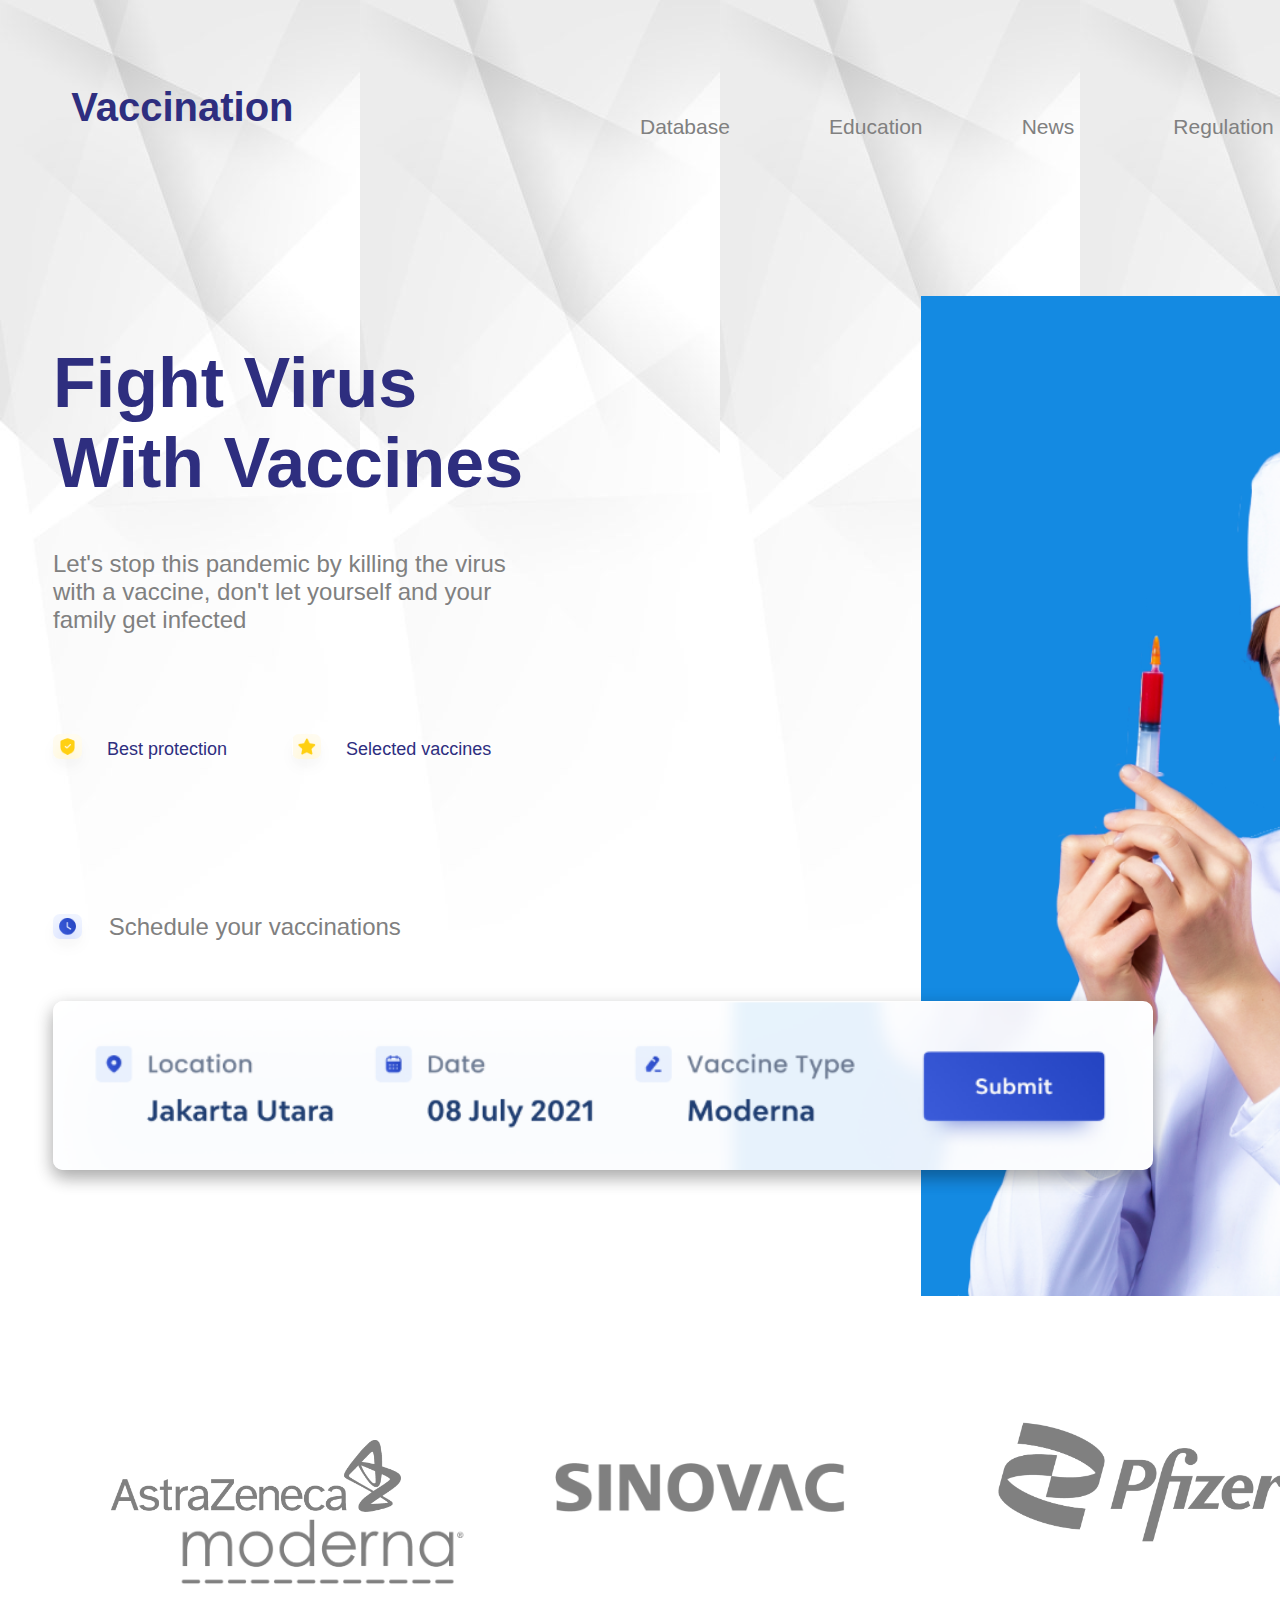
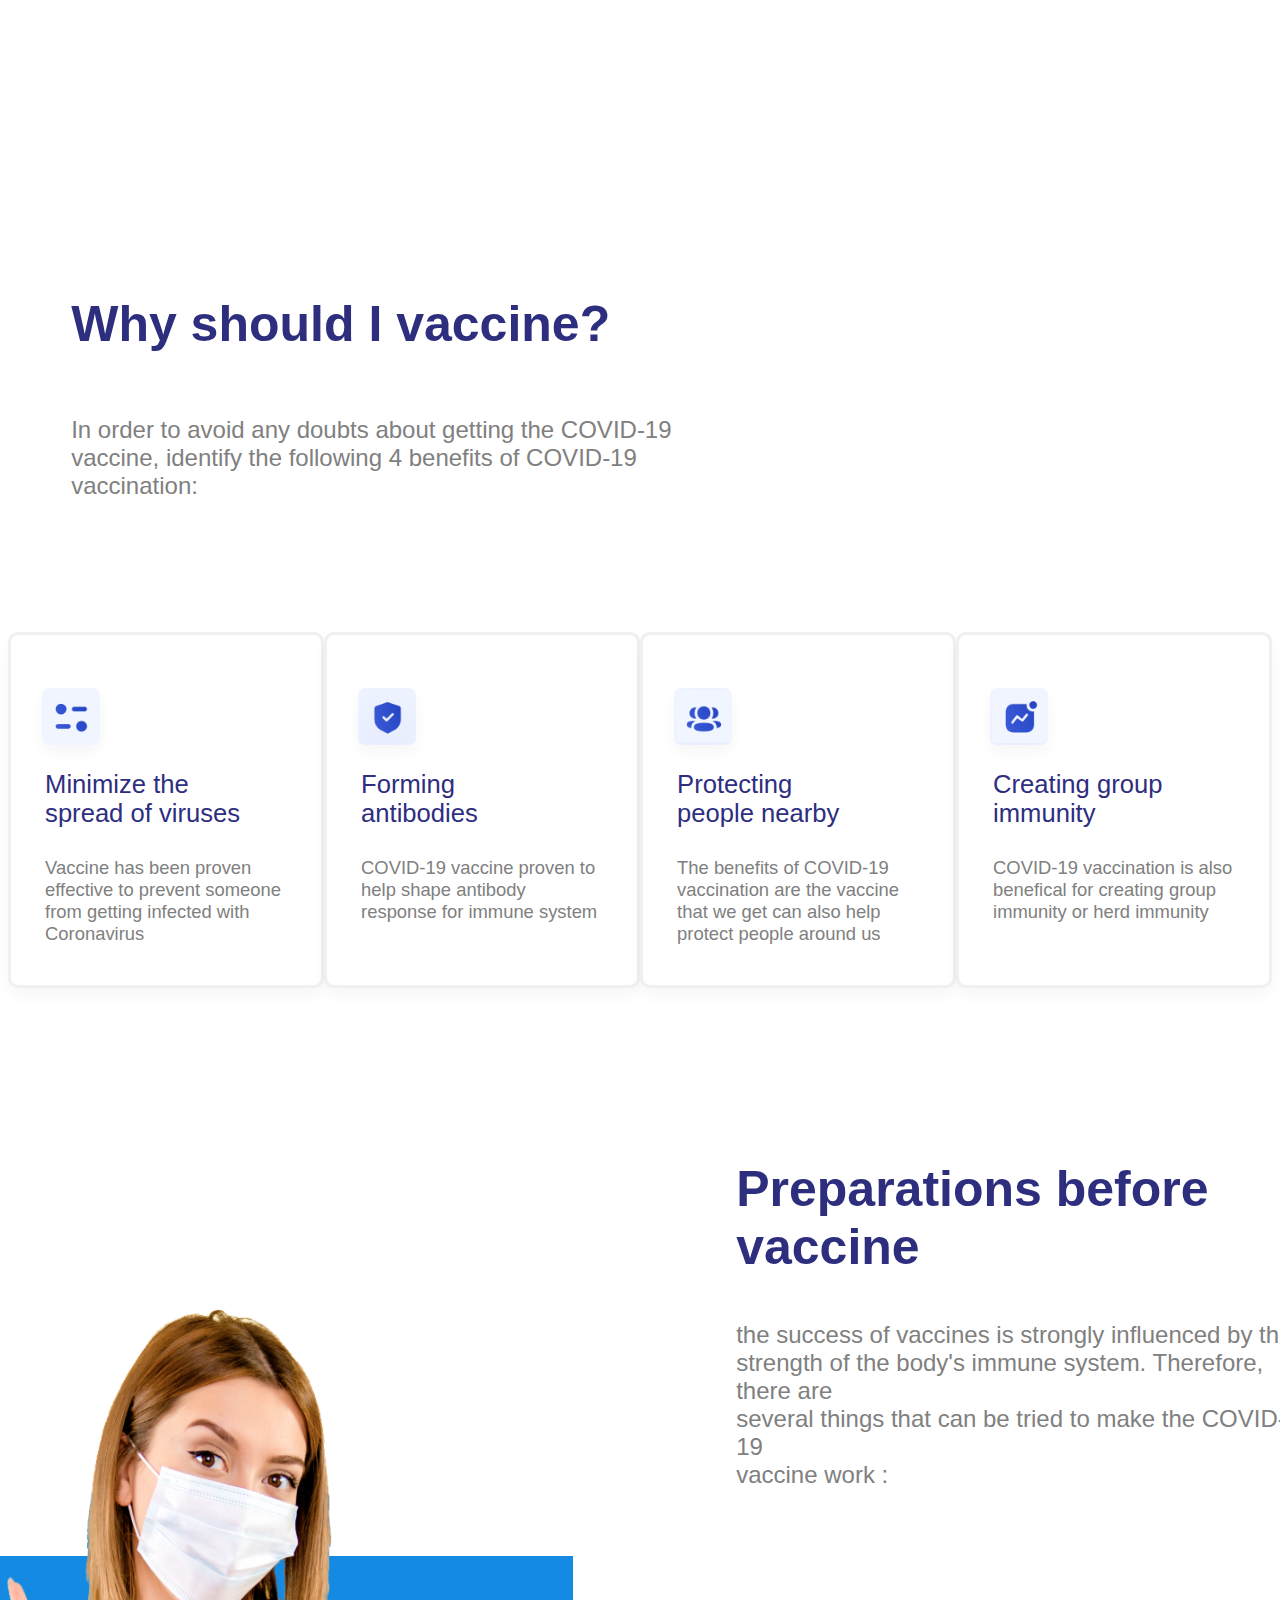
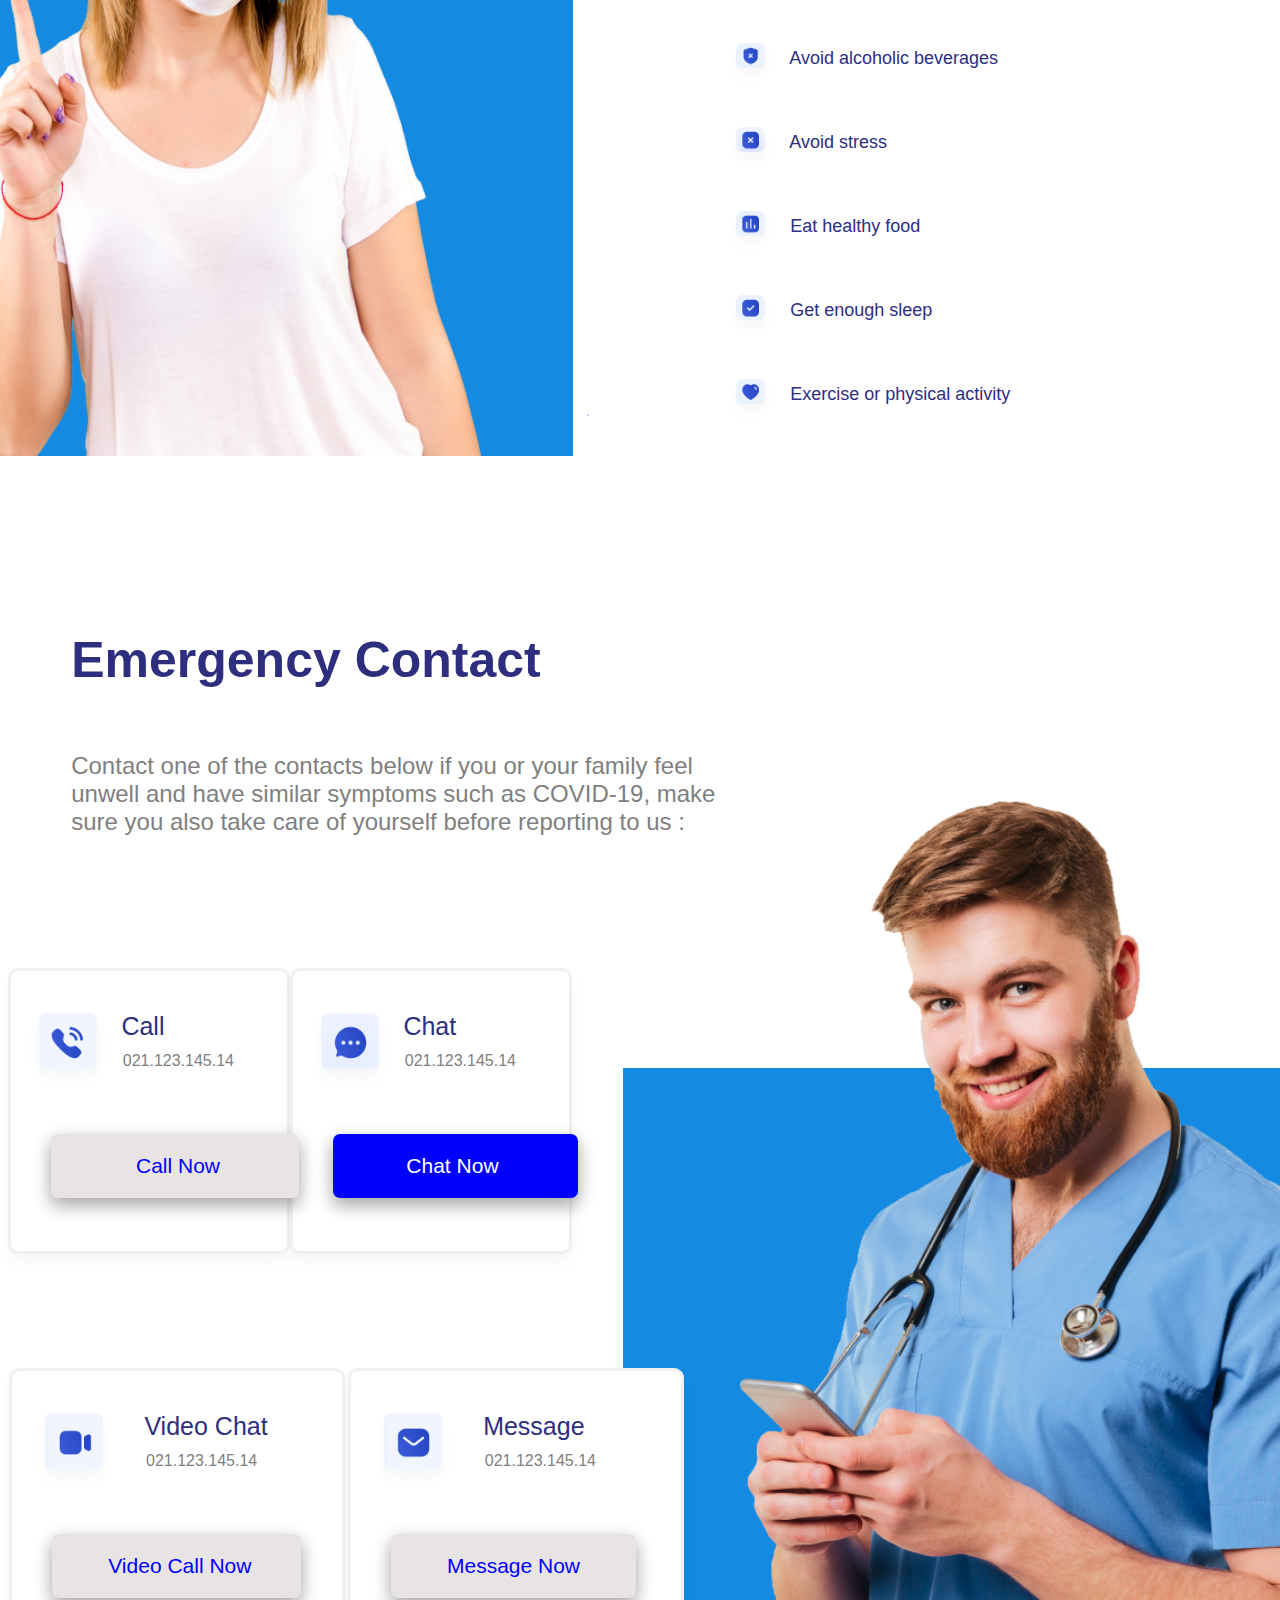
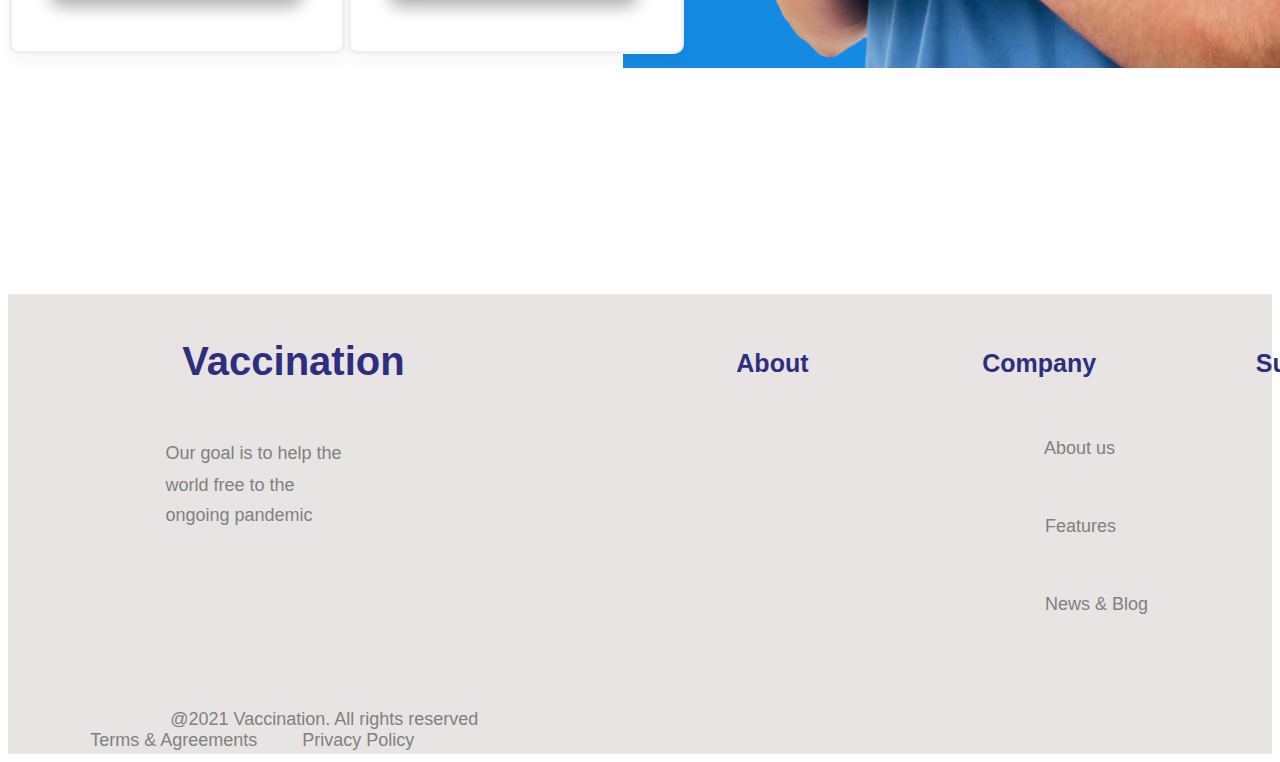
<file: index.html>
<!DOCTYPE html>
<html lang="en">
<head>
    <meta charset="UTF-8">
    <meta http-equiv="X-UA-Compatible" content="IE=edge">
    <meta name="viewport" content="width=device-width, initial-scale=1.0">
    <title>Vaccination COVID-19</title>
    <link rel="stylesheet" href="Campana-covidstyle.css">
</head>
<body>

    <h3>Vaccination</h3>
    <h2>Database &nbsp &nbsp &nbsp &nbsp &nbsp &nbsp &nbsp &nbsp Education &nbsp &nbsp &nbsp &nbsp &nbsp &nbsp
        &nbsp &nbsp News &nbsp &nbsp &nbsp &nbsp &nbsp &nbsp &nbsp &nbsp Regulation &nbsp &nbsp &nbsp 
        <input type="button" id="boton1" name="boton1" value="Hoax Buster"></h2><br><br><br><br><br>

    <section class="contenedor1">
        <div class="elementodiv">
          <h1>Fight Virus<br>With Vaccines</h1>
          <p>Let's stop this pandemic by killing the virus<br>with a vaccine, don't let yourself and your<br>family get infected</p><br><br><br> 
          <p class="p2"><img class="iconos1" src="Imagenes\escuditoboton.png" alt="."> &nbsp &nbsp Best protection &nbsp &nbsp &nbsp &nbsp &nbsp &nbsp <img class="iconos1" 
          src="Imagenes\estrellitaboton.png" alt="."> &nbsp &nbsp  Selected vaccines</p><br><br><br><br><br><br>
          <p><img class="iconos1" src="Imagenes\relojboton.png" alt=".">&nbsp &nbsp Schedule your vaccinations</p><br><br>
          <img class="locacionimg" src="Imagenes\Locacion.png" alt="Location" width="1100 px">
        </div>

        <div class="elementodiv, divcolor">
            <img class="elementoimg1" src="Imagenes\Medica1.png" alt="Medic" height="900 px" width="1000 px ">
        </div>
    </section><br><br><br><br>

    <p> &nbsp &nbsp &nbsp <img src="Imagenes\Astrazeneca.png" alt="AstraZeneca" width="290px"> &nbsp &nbsp &nbsp &nbsp &nbsp &nbsp &nbsp &nbsp &nbsp &nbsp &nbsp
    <img src="Imagenes\sinovac.png" alt="Sinovac" width="290 px"> &nbsp &nbsp &nbsp &nbsp &nbsp &nbsp &nbsp &nbsp &nbsp &nbsp &nbsp
    <img class="vacunaslogo" src="Imagenes\pfizer.png" alt="Pfizer" width="290 px"> &nbsp &nbsp &nbsp &nbsp &nbsp &nbsp &nbsp &nbsp &nbsp &nbsp &nbsp
    <img src="Imagenes\moderna.png" alt="Moderna" width="290 px"></p><br><br><br><br><br><br><br><br><br><br><br><br>

    <h1 class="elementoh1">Why should I vaccine?</h1><br><br>
    <p>In order to avoid any doubts about getting the COVID-19<br>vaccine, identify the following 4 benefits of COVID-19
    <br>vaccination:</p><br><br><br><br><br><br>

    <section class="contenedor1">
        <div class="elementodiv1">
            <img class="iconos2" src="Imagenes\barrasbotongde.png" alt=".">
            <h2 class="classdiv1">Minimize the<br>spread of viruses</h2><br>
            <p class="p0">Vaccine has been proven<br>effective to prevent someone<br>from getting infected with<br>Coronavirus</p>
        </div>
        <div class="elementodiv1">
            <img class="iconos2" src="Imagenes\escuditobotongde.png" alt=".">
            <h2 class="classdiv1">Forming<br>antibodies</h2><br>
            <p class="p0">COVID-19 vaccine proven to<br>help shape antibody<br>response for immune system</p>
        </div>
        <div class="elementodiv1">
            <img class="iconos2" src="Imagenes\personasbotongde.png" alt=".">
            <h2 class="classdiv1">Protecting<br>people nearby</h2><br>
            <p class="p0">The benefits of COVID-19<br>vaccination are the vaccine<br>that we get can also help<br>protect people around us</p>
        </div>
        <div class="elementodiv1">
            <img class="iconos2" src="Imagenes\invbotongde.png" alt=".">
            <h2 class="classdiv1">Creating group<br>immunity</h2><br>
            <p class="p0">COVID-19 vaccination is also<br>benefical for creating group<br>immunity or herd immunity</p>
        </div>
    </section><br><br><br><br><br><br>

    <section class="contenedor1">
        <div class="divcolor2"><img class="persona" src="Imagenes\Persona1.png" alt="person" width="720 px" height="780px">
        </div>
        <div><h1  class="elementoh1">Preparations before vaccine</h1><br>
          <p>the success of vaccines is strongly influenced by the<br>strength of the body's immune system. Therefore, there are<br>several
             things that can be tried to make the COVID-19<br>vaccine work : </p><br><br><br><br><br><br>
          <p class="p2"><img class="iconos1" src="Imagenes\escuditoazulboton.png" alt="."> &nbsp &nbsp Avoid alcoholic beverages</p><br>
          <p class="p2"><img class="iconos1" src="Imagenes\cruzboton.png" alt="."> &nbsp &nbsp Avoid stress</p><br>
          <p class="p2"><img class="iconos1" src="Imagenes\barrasboton.png" alt="."> &nbsp &nbsp Eat healthy food</p><br>
          <p class="p2"><img class="iconos1" src="Imagenes\checkboton.png" alt="."> &nbsp &nbsp Get enough sleep</p><br>
          <p class="p2"><img class="iconos1" src="Imagenes\coraboton.png" alt="."> &nbsp &nbsp Exercise or physical activity</p>
        </div>
    </section><br><br><br><br><br><br><br><br>

    <h1 class="elementoh1">Emergency Contact</h1><br><br>
    <p>Contact one of the contacts below if you or your family feel<br>unwell and have similar symptoms such as COVID-19, make
    <br>sure you also take care of yourself before reporting to us :</p><br><br><br><br><br><br>

    <section class="contenedor1">
        <div class="elementodiv4">
            <img class="iconos2" src="Imagenes\llamadabotongde.png" alt=".">
            <h4>Call</h4>
            <p class="p1">021.123.145.14</p>
            <input type="button" id="boton2" name="boton2" value="      Call Now     ">
        </div>
        <div class="elementodiv4">
            <img class="iconos2" src="Imagenes\chatbotongde.png" alt=".">
            <h4>Chat</h4>
            <p class="p1">021.123.145.14</p>
            <input type="button" id="boton1" name="boton1" value="    Chat Now     ">
        </div>
        <div class="elementodiv, divcolor3">
            <img class="persona1" src="Imagenes\Medico1.png" alt="Medic" height="900 px" width="1000">
        </div>
    </section>

    <section class="contenedor1">
        <div class="elementodiv2">
            <img class="iconos2" src="Imagenes\camarabotongde.png" alt=".">
            <h4>Video Chat</h4>
            <p class="p1">021.123.145.14</p>
            <input type="button" id="boton2" name="boton3" value=" Video Call Now">
        </div>
        <div class="elementodiv3">
            <img class="iconos2" src="Imagenes\cartabotongde.png" alt=".">
            <h4>Message</h4>
            <p class="p1">021.123.145.14</p>
            <input type="button" id="boton2" name="boton4" value=" Message Now ">
        </div>
    </section>

    <footer>
        <h3>&nbsp &nbsp &nbsp &nbsp &nbsp Vaccination</h3>
        <h2 class="h25">&nbsp &nbsp &nbsp &nbsp &nbsp &nbsp &nbsp About &nbsp &nbsp &nbsp &nbsp &nbsp &nbsp &nbsp &nbsp &nbsp &nbsp &nbsp &nbsp 
            Company &nbsp &nbsp &nbsp &nbsp &nbsp &nbsp &nbsp &nbsp &nbsp &nbsp &nbsp Support
        </h2>
        <h3 class="h3">&nbsp &nbsp &nbsp &nbsp &nbsp Our goal is to help the</h3>
        <h2 class="h21">&nbsp &nbsp &nbsp &nbsp &nbsp &nbsp &nbsp &nbsp About us &nbsp &nbsp &nbsp &nbsp &nbsp &nbsp &nbsp &nbsp &nbsp &nbsp &nbsp &nbsp &nbsp &nbsp 
            &nbsp &nbsp &nbsp &nbsp How we work? &nbsp &nbsp &nbsp &nbsp &nbsp &nbsp &nbsp &nbsp &nbsp &nbsp &nbsp &nbsp &nbsp &nbsp &nbsp FAQs
        </h2>
        <h3 class="c1">&nbsp &nbsp &nbsp &nbsp &nbsp world free to the</h3>
        <h2 class="h22">&nbsp &nbsp &nbsp &nbsp &nbsp &nbsp &nbsp &nbsp Features &nbsp &nbsp &nbsp &nbsp &nbsp &nbsp &nbsp &nbsp &nbsp &nbsp 
            &nbsp &nbsp &nbsp &nbsp &nbsp &nbsp &nbsp &nbsp Capital &nbsp &nbsp &nbsp &nbsp &nbsp &nbsp &nbsp &nbsp &nbsp &nbsp &nbsp &nbsp &nbsp 
            &nbsp &nbsp &nbsp &nbsp &nbsp &nbsp &nbsp &nbsp Support center
        </h2>
        <h3 class="c2">&nbsp &nbsp &nbsp &nbsp &nbsp ongoing pandemic</h3>
        <h2 class="h23">&nbsp &nbsp &nbsp &nbsp &nbsp &nbsp &nbsp &nbsp News & Blog &nbsp &nbsp &nbsp &nbsp &nbsp &nbsp &nbsp &nbsp &nbsp &nbsp 
            &nbsp &nbsp &nbsp &nbsp &nbsp Security &nbsp &nbsp &nbsp &nbsp &nbsp &nbsp &nbsp &nbsp &nbsp &nbsp &nbsp &nbsp &nbsp &nbsp &nbsp &nbsp &nbsp 
            &nbsp &nbsp &nbsp Contact Us
        </h2><br>
        <h2 class="h24">&nbsp &nbsp &nbsp &nbsp &nbsp &nbsp &nbsp &nbsp @2021 Vaccination. All rights reserved &nbsp &nbsp &nbsp &nbsp &nbsp &nbsp &nbsp 
            &nbsp &nbsp &nbsp &nbsp &nbsp &nbsp &nbsp &nbsp &nbsp &nbsp &nbsp &nbsp &nbsp &nbsp &nbsp &nbsp &nbsp &nbsp &nbsp &nbsp &nbsp &nbsp &nbsp 
            &nbsp &nbsp &nbsp &nbsp &nbsp &nbsp &nbsp &nbsp &nbsp &nbsp &nbsp &nbsp &nbsp &nbsp &nbsp &nbsp &nbsp &nbsp &nbsp &nbsp &nbsp &nbsp &nbsp 
            &nbsp &nbsp &nbsp &nbsp &nbsp &nbsp &nbsp &nbsp &nbsp &nbsp &nbsp &nbsp &nbsp &nbsp &nbsp &nbsp &nbsp &nbsp &nbsp &nbsp &nbsp &nbsp &nbsp 
            &nbsp &nbsp &nbsp &nbsp &nbsp &nbsp &nbsp &nbsp &nbsp &nbsp Terms & Agreements &nbsp &nbsp &nbsp &nbsp Privacy Policy
        </h2>
    </footer>
</body>
</html>
</file>
<file: Campana-covidstyle.css>
body {
    background-image: url(Imagenes/background.jpg);
    background-repeat: repeat-y;
    background-repeat: repeat-x;
    z-index: 1;
}

/*H1*/

h1 {
    position: relative;
    left: 5%;
    color: rgb(46, 46, 127);
    font-size: 70px;
    font-family: sans-serif;
    font-weight: 700;
}

.elementoh1 {
    position: relative;
    left: 5%;
    top: 30px;
    color: rgb(46, 46, 127);
    font-size: 50px;
    font-family: sans-serif;
    font-weight: 700;
}

/*H2*/

h2 {
    position: relative;
    left: 50%;
    top: -30px;
    color: gray;
    font-family: sans-serif;
    font-weight: 200;
    font-size: 21px;
}

.h21, .h22, .h23 {
    color: gray;
    font-family: sans-serif;
    font-weight: 200;
    font-size: 18px;
    position: relative;
    left: 957px;
}

.h24 {
    position: relative;
    left: 6.5%;
    top: 3.5%;
    color: gray;
    font-family: sans-serif;
    font-weight: 200;
    font-size: 18px;
}

.h25 {
    color: rgb(46, 46, 127);
    font-family: sans-serif;
    font-weight: 600;
    font-size: 25px;
}

/*H3*/

h3 {
    position: relative;
    left: 5%;
    top: 45px;
    color: rgb(46, 46, 127);
    font-size: 40px;
    font-family: sans-serif;
    font-weight: 700;
}

.h3 {
    position: relative;
    left: 8.5%;
    top: 3%;
    color: gray;
    font-family: sans-serif;
    font-weight: 200;
    font-size: 18px;
}

.c1 {
    position: relative;
    left: 8.5%;
    top: -32px;
    color: gray;
    font-family: sans-serif;
    font-weight: 200;
    font-size: 18px;
}

.c2 {
    position: relative;
    left: 8.5%;
    top: -80px;
    color: gray;
    font-family: sans-serif;
    font-weight: 200;
    font-size: 18px;
}

/*H4*/

h4 {
    position: relative;
    left: 40%;
    top: -19%;
    font-size: 25px;
    color: rgb(46, 46, 127);
    font-family: sans-serif;
    font-weight: 500;
}

/*P*/

p {
    position: relative;
    left: 5%;
    color: gray;
    font-family: sans-serif;
    font-weight: 500;
    font-size: 150%;
}

.p0{
    position: relative;
    left: 11%;
    top: 7%;
    color: gray;
    font-family: sans-serif;
    font-weight: 500;
    font-size: 115%;
}

.p1 {
    position: relative;
    left: 40.5%;
    top: -27%;
    font-size: 100%;
}

.p2 {
    color: rgb(46, 46, 127);
    font-family: sans-serif;
    font-weight: 500;
    font-size: 18px;
}

/*DIV*/

.elementodiv {
    height: 1000px;
    width: 900px;
}

.elementodiv1 {
    height: 350px;
    width: 330px;
    background-color: white;
    flex-wrap: wrap;
    border-radius: 10px;
    border: 3px solid rgba(232, 228, 228, 0.6);
    box-shadow: 0 8px 16px 0 rgba(0,0,0,0.03), 0 6px 20px 0 rgba(0,0,0,0.01);
    z-index: -1;
}

.divcolor {
    position: relative;
    top: 70%;
    left: 1%;
    height: 1000px;
    width: 900px;
    justify-content: space-around;
    background-color: rgb(20, 138, 226);
    display: flex;
    z-index: -1;
}

.classdiv1 {
    position: relative;
    left: 11%;
    top: 15%;
    font-size: 160%;
    color: rgb(46, 46, 127);
    font-weight: 500;
}

.divcolor2 {
    position: relative;
    top: 460px;
    left: -135px;
    height: 500px;
    width: 700px;
    justify-content: space-around;
    background-color: rgb(20, 138, 226);
    display: flex;
}

.divcolor3 {
    position: relative;
    top: 100px;
    left: 4%;
    height: 600px;
    width: 700px;
    justify-content: space-around;
    background-color: rgb(20, 138, 226);
    display: flex;
}

.elementodiv2 {
    position: relative;
    height: 280px;
    width: 330px;
    background-color: white;
    flex-wrap: wrap;
    flex-direction: column;
    left: -11.6%;
    top: -200px;
    border-radius: 10px;
    border: 3px solid rgba(232, 228, 228, 0.6);
    box-shadow: 0 8px 16px 0 rgba(0,0,0,0.03), 0 6px 20px 0 rgba(0,0,0,0.01);
}

.classdiv2 {
    position: relative;
    left: 8%;
    top: 7%;
    font-size: 160%;
}

.elementodiv3 {
    position: relative;
    height: 280px;
    width: 330px;
    background-color: white;
    flex-wrap: wrap;
    flex-direction: column;
    left: -34.8%;
    top: -200px;
    border-radius: 10px;
    border: 3px solid rgba(232, 228, 228, 0.6);
    box-shadow: 0 8px 16px 0 rgba(0,0,0,0.03), 0 6px 20px 0 rgba(0,0,0,0.01);
}

.elementodiv4 {
    height: 280px;
    width: 330px;
    background-color: white;
    flex-wrap: wrap;
    border-radius: 10px;
    border: 3px solid rgba(232, 228, 228, 0.6);
    box-shadow: 0 8px 16px 0 rgba(0,0,0,0.03), 0 6px 20px 0 rgba(0,0,0,0.01);
}

/*Imagenes y botones*/

.iconos1 {
    position: relative;
    top: 4px;
    border-radius: 7px;
    box-shadow: 0 8px 16px 0 rgba(0,0,0,0.03), 0 6px 20px 0 rgba(0,0,0,0.01);
}

.vacunaslogo {
    position: relative;
    top: 30px;
}

.elementoimg1 {
    position: relative;
    top: 10%;
    right: 4%;
}

.persona {
    position: relative;
    top: -56%;
    left: 6%;

}

.persona1 {
    position: relative;
    top: -50%;
    left: -3%;
}

#boton1 {
    position: relative;
    left: 40px;
    top: -10%;
    background-color: blue;
    border: none;
    color: white;
    padding: 20px 50px;
    text-align: center;
    text-decoration: none;
    display: inline-block;
    font-size: 21px;
    border-radius: 7px;
    box-shadow: 0 8px 16px 0 rgba(0,0,0,0.2), 0 6px 20px 0 rgba(0,0,0,0.19);
}

#boton2 {
    position: relative;
    left: 40px;
    top: -10%;
    background-color: rgb(232, 228, 228);
    border: none;
    color: blue;
    text-decoration: none;
    display: inline-block;
    font-size: 21px;
    border-radius: 7px;
    box-shadow: 0 8px 16px 0 rgba(0,0,0,0.2), 0 6px 20px 0 rgba(0,0,0,0.19);
    padding: 20px 50px;
}

.iconos2 {
    position: relative;
    top: 15%;
    left: 10%;
    border-radius: 7px;
    box-shadow: 0 8px 16px 0 rgba(0,0,0,0.03), 0 6px 20px 0 rgba(0,0,0,0.01);
}

.locacionimg {
    position: relative;
    left: 5%;
    z-index: 1;
    border-radius: 10px;
    box-shadow: 0 8px 16px 0 rgba(0,0,0,0.2), 0 6px 20px 0 rgba(0,0,0,0.19);
}

/*Sections*/

.contenedor1 {
    justify-content: space-around;
    display: flex;
}


/*Footer*/

footer {
    background-color: rgb(232, 228, 228);
    height: 460px;
}
</file>
